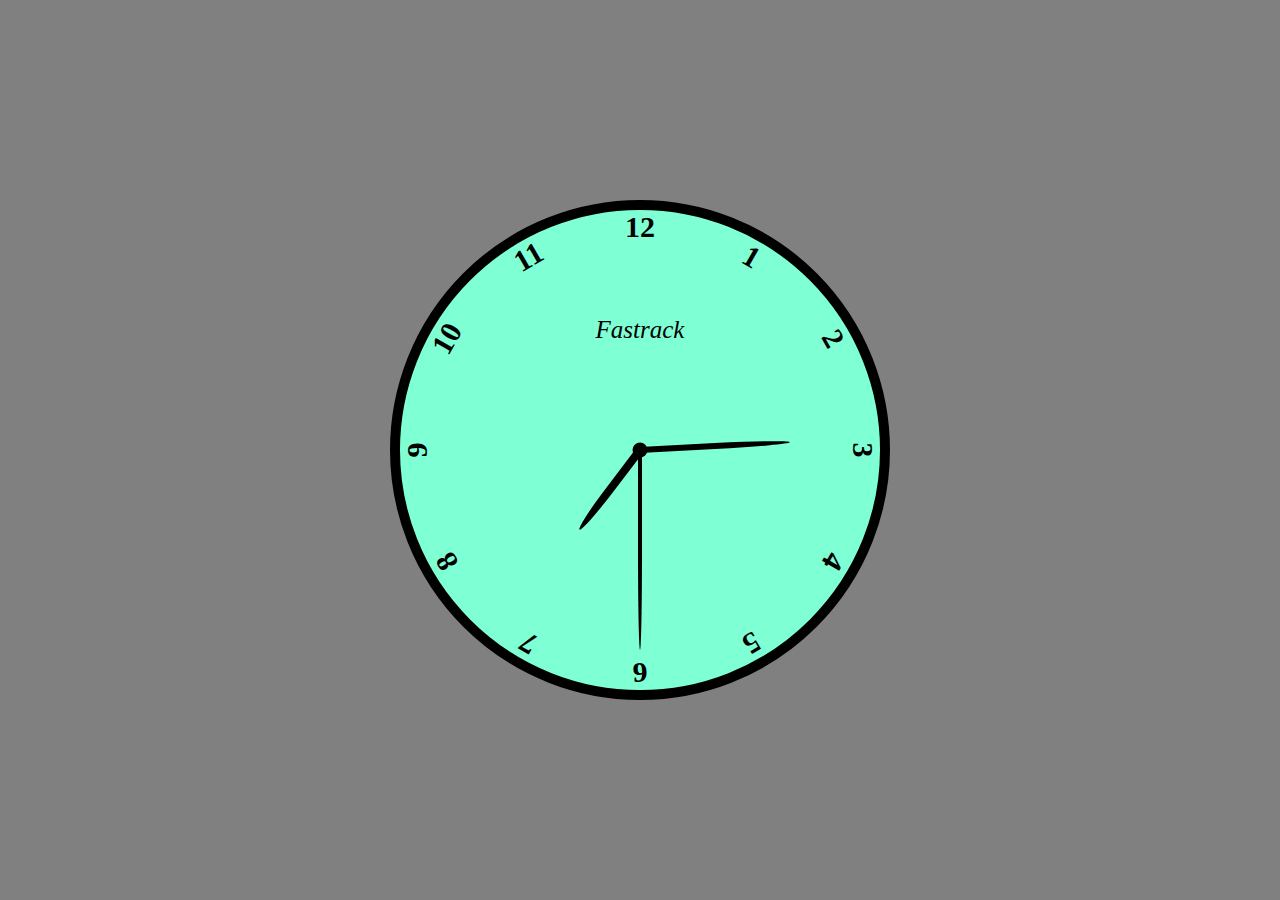
<file: Clock/index.html>
<!DOCTYPE html>
<html lang="en">
<head>
    <meta charset="UTF-8">
    <meta name="viewport" content="width=device-width, initial-scale=1.0">
    <title>Clock</title>
    <link rel="stylesheet" href="style.css">
</head>
<body>
    <div class="con">
    <div class="needle hr"></div>
    <div class="needle mi"></div>
    <div class="needle se"></div>

     <div class="num num-1">1</div>
     <div class="num num-2">2</div>
     <div class="num num-3">3</div>
     <div class="num num-4">4</div>
     <div class="num num-5">5</div>
     <div class="num num-6">6</div>
     <div class="num num-7">7</div>
     <div class="num num-8">8</div>
     <div class="num num-9">9</div>
     <div class="num num-10">10</div>
     <div class="num num-11">11</div>
     <div class="num num-12">12</div>
    </div>
</body>
<script src="java.js"></script>
</html>
</file>
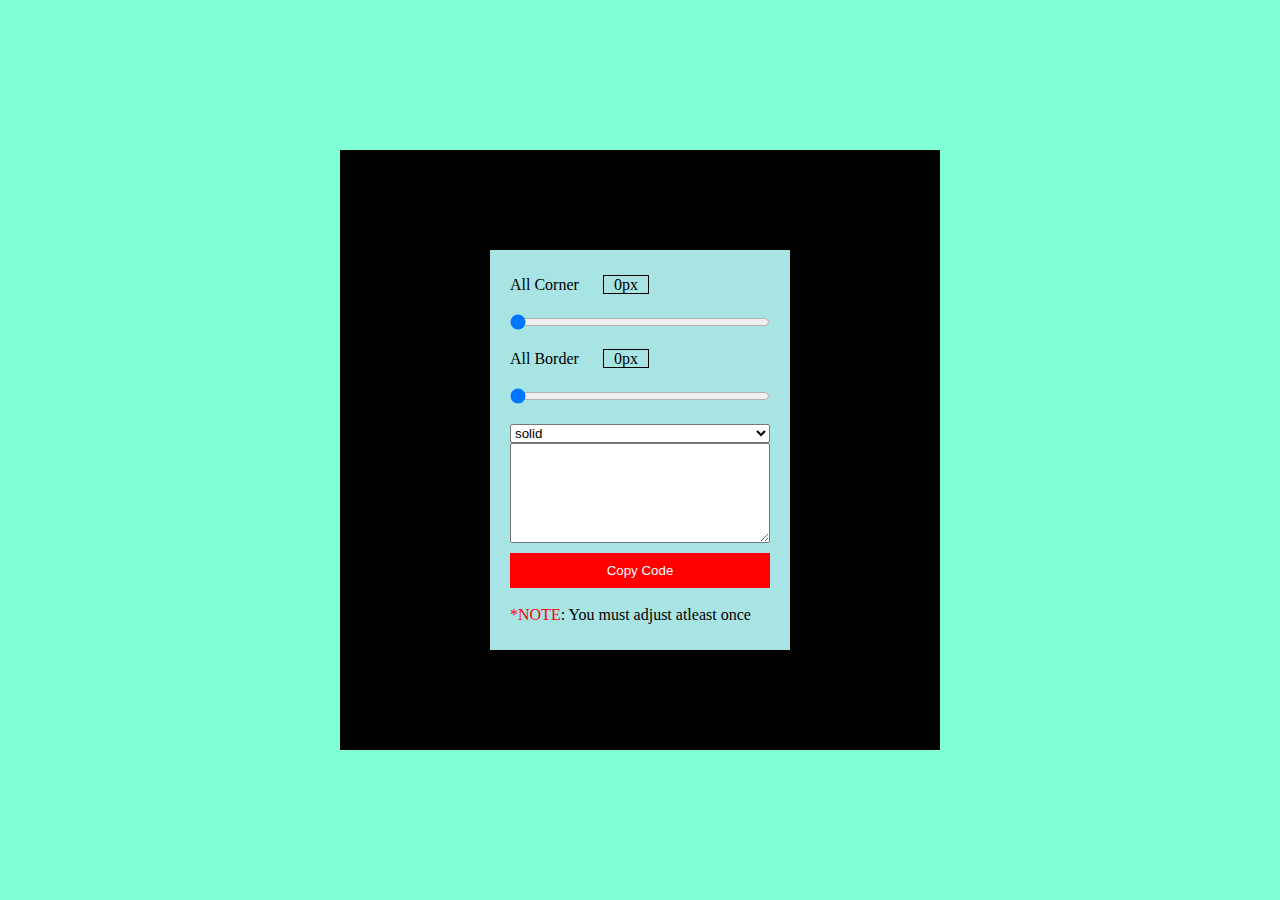
<file: css code generator/index.html>
<!DOCTYPE html>
<html lang="en">
<head>
    <meta charset="UTF-8">
    <meta name="viewport" content="width=device-width, initial-scale=1.0">
    <title>CSS generator</title>
    <link rel="stylesheet" href="style.css">
</head>
<body>
    <div class="con">
        <div class="fram">
            <div class="ran">
                <label>All Corner</label>
                <span class="dis">0px</span>
            </div>
            <input type="range" value="0" min="0" max="300" class="range">
            <div class="bor"> 
                <label>All Border</label>
                <span class="disp">0px</span>
            </div>
            <input type="range" value="0" min="0" max="30" class="border">
            <select name="" class="select">
                <option value="solid">solid</option>
                <option value="dashed">dashed</option>
                <option value="dotted">dotted</option>
                <option value="gride">gride</option>
                <option value="double">double</option>
                <option value="inset">inset</option>
                <option value="outset">outset</option>

            </select>
            <textarea></textarea>
            <button class="cpy">Copy Code</button><br>
            <p><span  style="color:red;">*NOTE</span>: You must adjust atleast once</p>
        </div>
    </div>
</body>
<script src="java.js"></script>
</html>
</file>
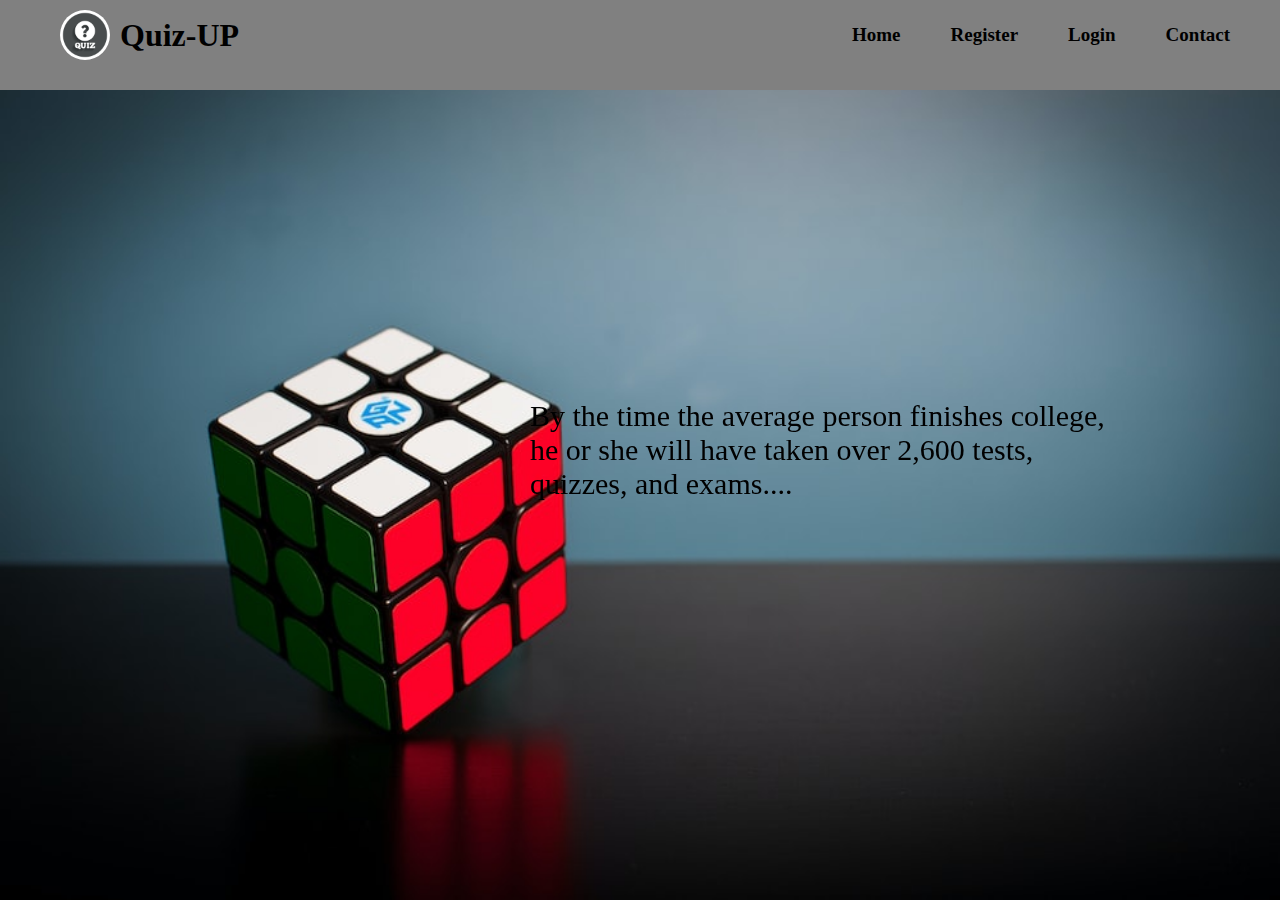
<file: placement project/index.html>
<!DOCTYPE html>
<html lang="en">
<head>
    <meta charset="UTF-8">
    <meta name="viewport" content="width=device-width, initial-scale=1.0">
    <title>Home of quiz</title>
    <link rel="icon" href="icon.avif">
    <link rel="stylesheet" href="login.css">
    <link rel="stylesheet" href="https://fonts.googleapis.com/css2?family=Material+Symbols+Outlined:opsz,wght,FILL,GRAD@48,400,0,0" />
</head>
<body class="home">
    <div class="header">
        <div class="mathan">
            <div class="logo">
                <img src="head.jpg" alt="quiz_pic" class="headpic">
                <h1>Quiz-UP</h1>
            </div>
            <ul class="navigation">
                <li><a href="#"> Home</a></li>
                <li><a href="reg.html">Register</a></li>
                <li><a href="login.html">Login</a></li>
                <li><a href="mailto:mrabbas1688@gmail.com">Contact</a></li>
            </ul>
        </div>
    </div>
    <div class="homepara">
        <p>By the time the average person finishes college, he or she will have taken over 2,600 tests, quizzes, and exams....</p>
    </div>
   <img src="home back.png" alt="sfgdsfg"class="homeimg">
</body>
</html>
</file>
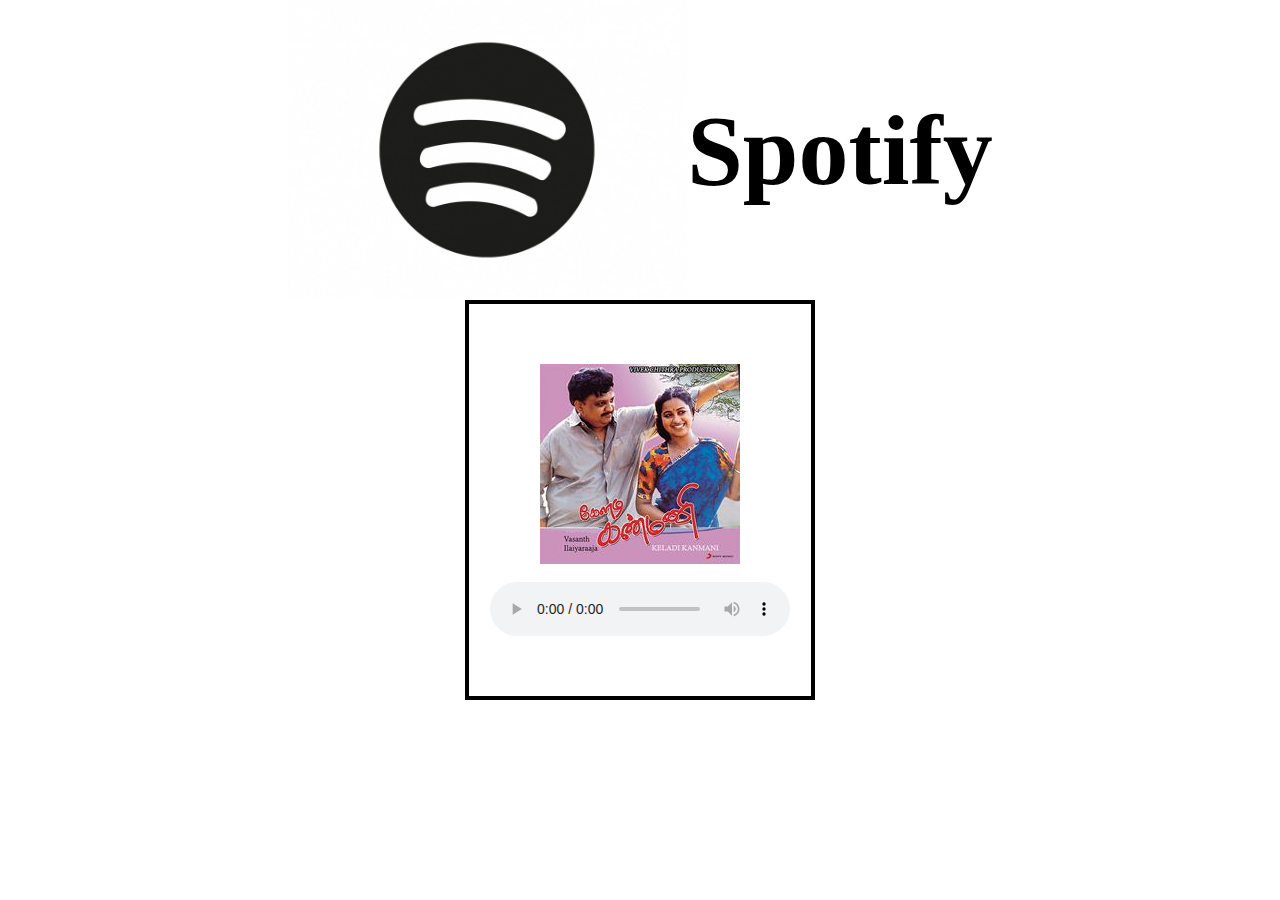
<file: pro new/index.html>
<!DOCTYPE html>
<html lang="en">

<head>
    <meta charset="UTF-8">
    <meta name="viewport" content="width=device-width, initial-scale=1.0">
    <title>music player</title>
    <link rel="stylesheet" href="style.css">
</head>

<body>
    <div class="logo">
        <img src="spotify.jpg" alt="spotify" class="spotify"></img>
        <h1>Spotify</h1>
    </div>
    <div class="con">
        <div class="sub-con">
            <img src="song-1.jpg" alt="paatu"><br>
            <audio src="" controls="true"></audio>
        </div>
    </div>
</body>

</html>
</file>
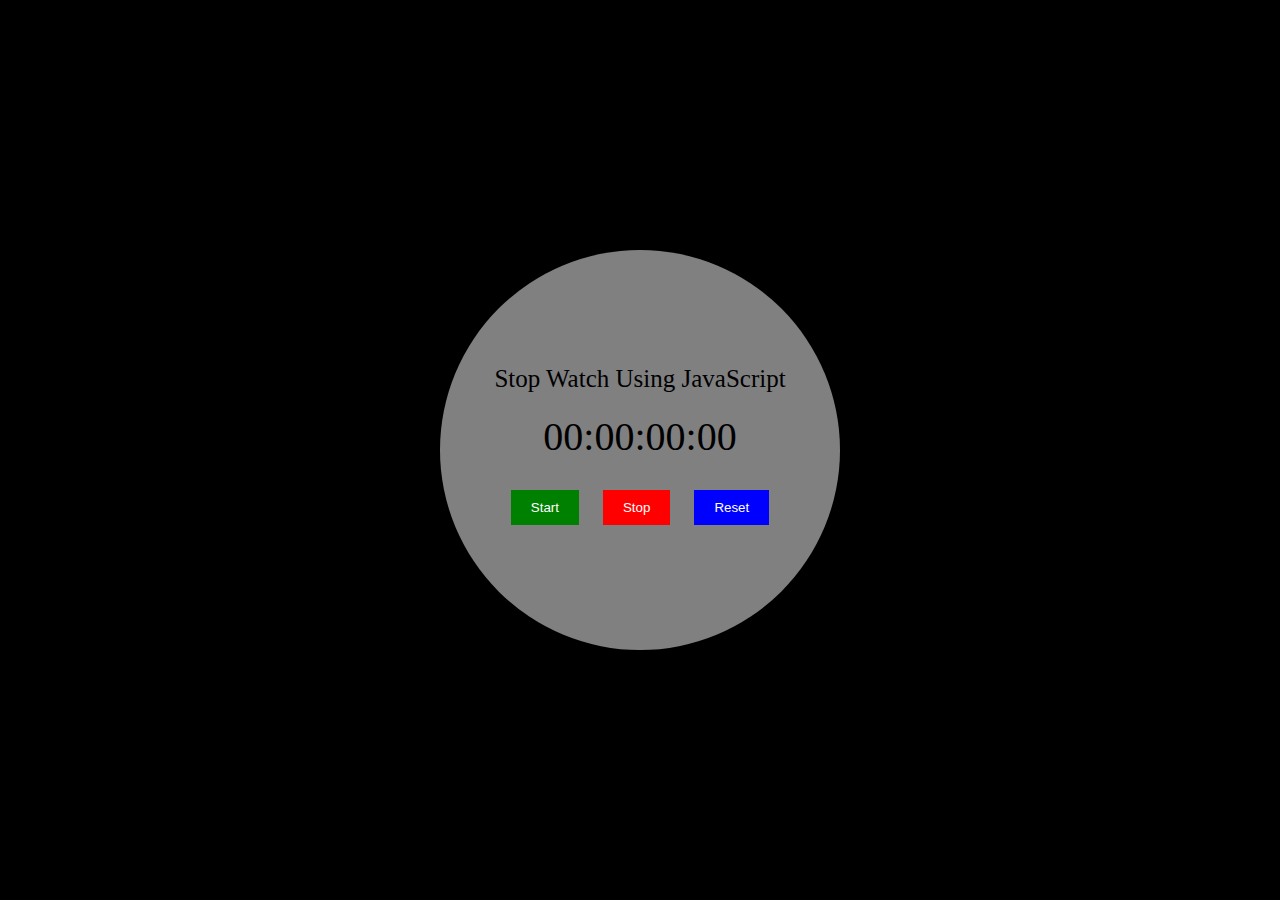
<file: stop watch/index.html>
<!DOCTYPE html>
<html lang="en">
<head>
    <meta charset="UTF-8">
    <meta name="viewport" content="width=device-width, initial-scale=1.0">
    <title>Stop Watch</title>
    <link rel="stylesheet" href="style.css">
</head>
<body>
    <div class="con">
        <div class="cont">Stop Watch Using JavaScript</div>
        <div class="tm">
            <div class="hrs">00</div>
            <div class="colon">:</div>
            <div class="min">00</div>
            <div class="colon">:</div>
            <div class="sec">00</div>
            <div class="colon">:</div>
            <div class="mil">00</div>
        </div>
        <div class="but">
            <button class="start str">Start</button>
            <button class="stop stp">Stop</button>
            <button class="reset">Reset</button>
        </div>
    </div>
</body>
<script src="java.js"></script>
</html>
</file>
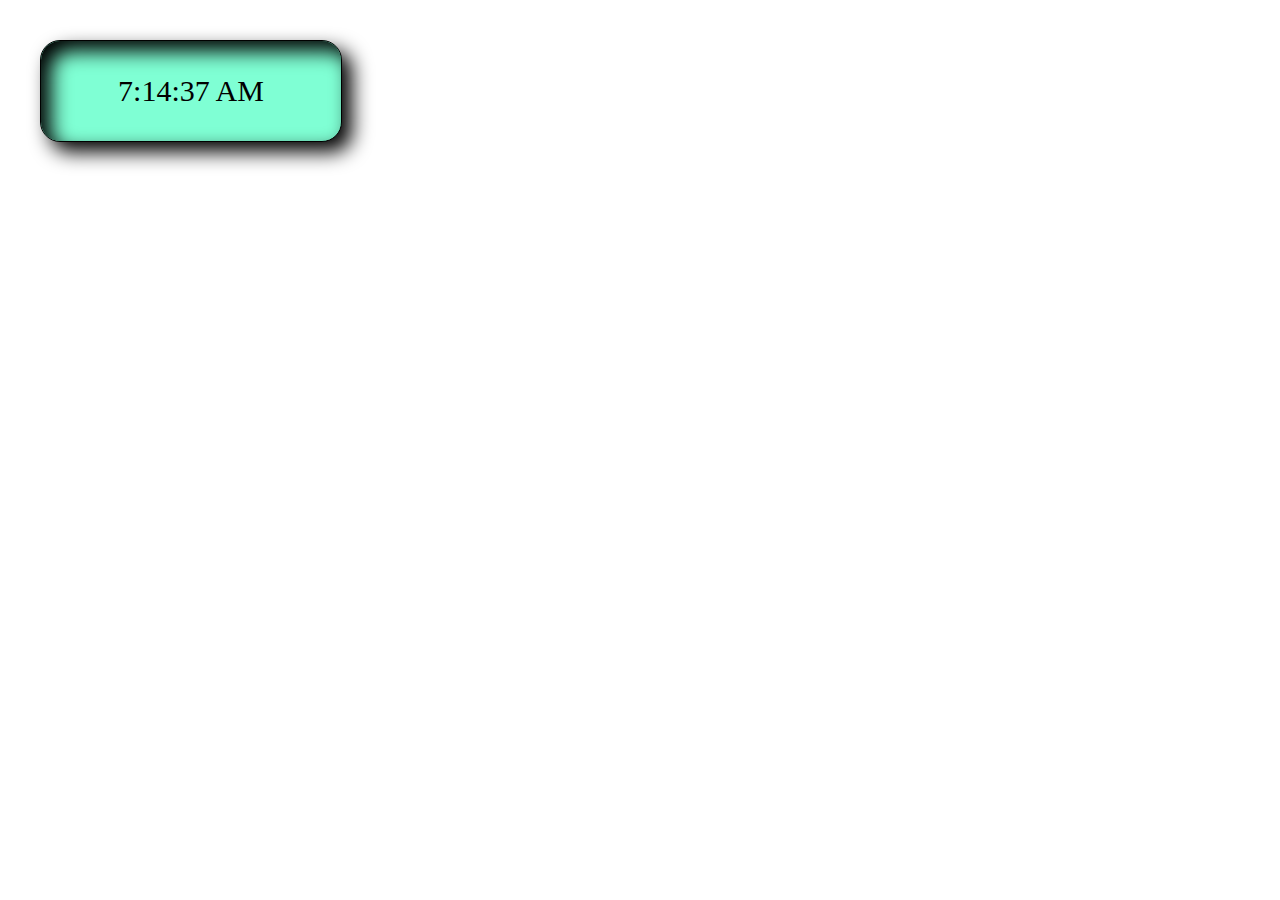
<file: watch/index.html>
<!DOCTYPE html>
<html lang="en">
<head>
    <meta charset="UTF-8">
    <meta name="viewport" content="width=device-width, initial-scale=1.0">
    <link rel="stylesheet" href="time.css">
    <title>Document</title>
</head>
<body>
    <div class="time">
        <p id="clock">hi...</p>
    </div>
    <script src="java.js"></script>
</body>
</html>
</file>
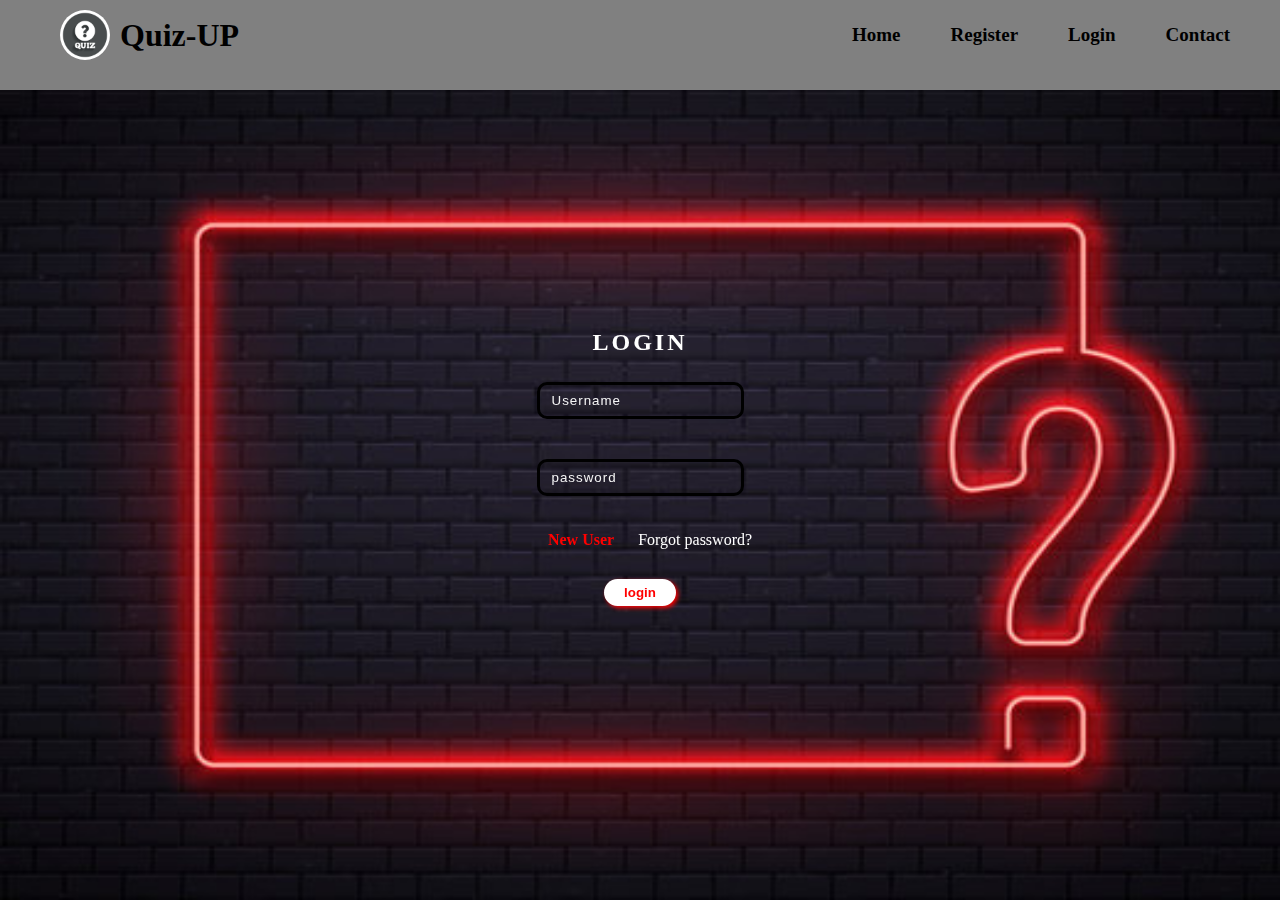
<file: placement project/login.html>
<!DOCTYPE html>
<html lang="en">
<head>
    <meta charset="UTF-8">
    <meta name="viewport" content="width=device-width, initial-scale=1.0">
    <title>Login</title>
    <link rel="icon" href="icon.avif">
    <link rel="stylesheet" href="login.css">
    <link rel="stylesheet" href="mainpage.html">
</head>
<body class="loginbody">
    <div class="header">
        <div class="mathan">
            <div class="logo">
                <img src="head.jpg" alt="quiz_pic" class="headpic">
                <h1>Quiz-UP</h1>
            </div>
            <ul class="Navigation">
                <li><a href="index.html"> Home</a></li>
                <li><a href="reg.html">Register</a></li>
                <li><a href="#">Login</a></li>
                <li><a href="mailto:mrabbas1688@gmail.com">Contact</a></li>
            </ul>
        </div>
    </div>
    <div class="container">
        <form action="mainpage.html" id="act">
            <h2 style="color:white;letter-spacing: 3px; ">LOGIN</h2>
            <input class="upass" type="text" placeholder="Username" title="Enter your name" id="name" required>
            <input class="upass" type="password" placeholder="password" title="Enter your pssword" id="pass" required>
            <nav>
                <a href="reg.html" class="new">New User</a>
                <a href="#">Forgot password?</a>
            </nav>
            <input type="submit" value="login" class="but" id="login" onclick="main()">
        </form>
    </div>
    <img src="login.jpg" alt="loginimg" class="loginimg">
    <script src="java.js"></script>
</body>
</html>
</file>
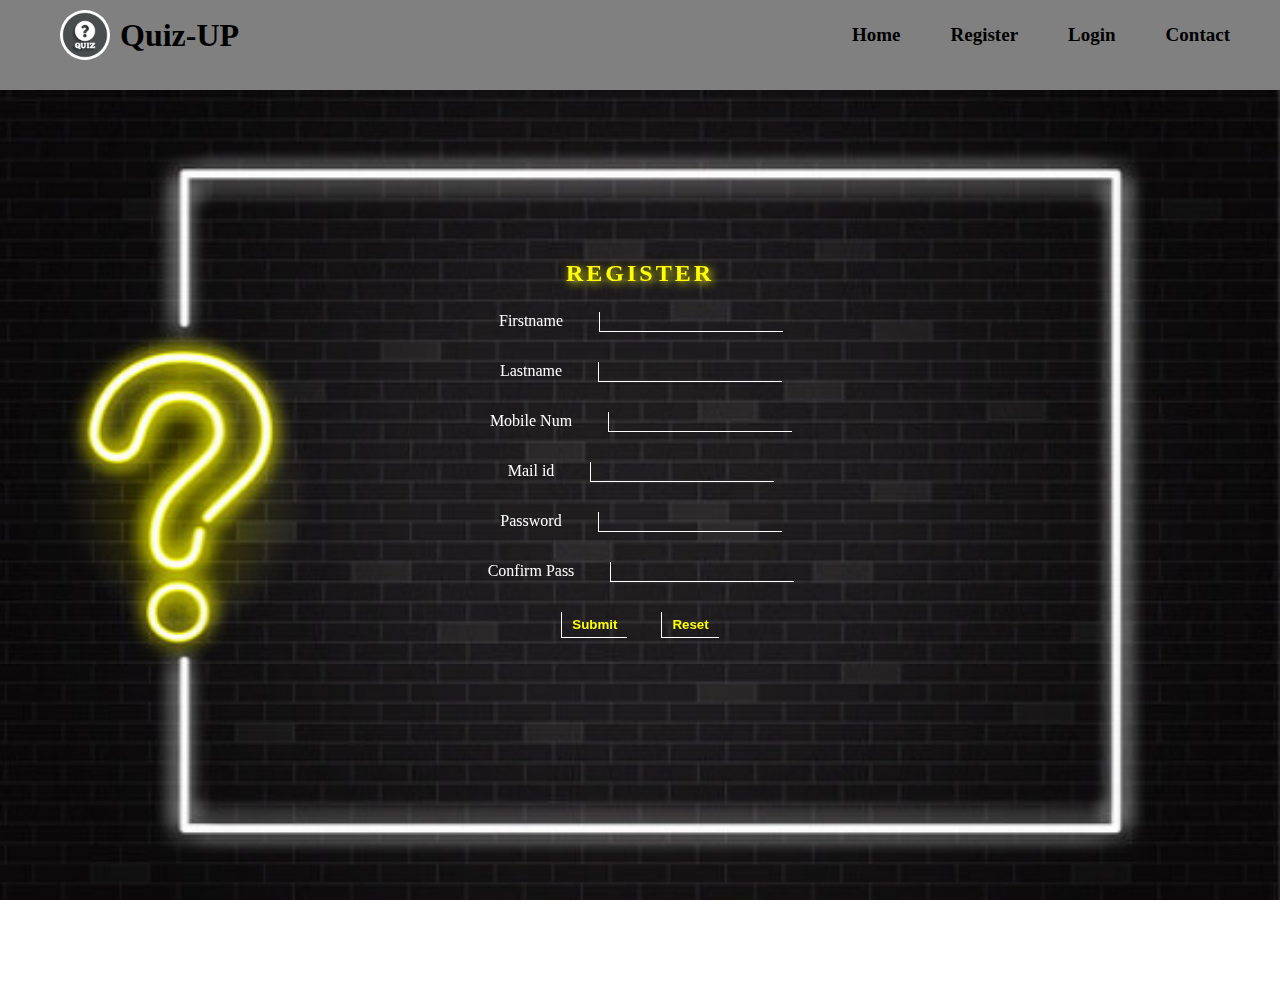
<file: placement project/reg.html>
<!DOCTYPE html>
<html lang="en">
<head>
    <meta charset="UTF-8">
    <meta name="viewport" content="width=device-width, initial-scale=1.0">
    <title>Register</title>
    <link rel="icon" href="icon.avif">
    <link rel="stylesheet" href="login.css">
</head>
<body class="regbody" >
    <div class="header">
        <div class="mathan">
            <div class="logo">
                <img src="head.jpg" alt="quiz_pic" class="headpic">
                <h1>Quiz-UP</h1>
            </div>
            <ul class="navigation">
                <li><a href="index.html"> Home</a></li>
                <li><a href="#">Register</a></li>
                <li><a href="login.html">Login</a></li>
                <li><a href="mailto:mrabbas1688@gmail.com">Contact</a></li>
            </ul>
        </div>
    </div>
    <div class="reg">
        <form action="login.html">
            <h2 style="color:yellow;letter-spacing: 3px; ">REGISTER</h2>
            <label for="fname">Firstname</label>
            <input id="fname" class="upass" type="text"  required><br>
            <label for="lname">Lastname</label>
            <input id="lname" class="upass" type="text"  required><br>
            <label for="mob">Mobile Num</label>
            <input type="tel" id="mob" required><br>
            <label for="mail">Mail id</label>
            <input id="mail" class="upass" type="email"  required><br>
            <label for="pass">Password</label>
            <input type="password" id="pass" required><br>
            <label for="password">Confirm Pass</label>
            <input type="password" id="password" required><br>
            <div class="but">
                <input type="submit">
                <input type="reset">
            </div>
        </form>
    </div>
    <img src="reg bg.jpg" alt=""class="regback">
</body>
</html>
</file>
<file: Clock/style.css>
*{
    margin: 0;
    padding: 0;
    box-sizing: border-box;
}
:root{
    --rot:0;
    --rotate:0;
}
body{
    height: 100vh;
    width: 100vw;
    display: flex;
    justify-content: center;
    align-items: center;
    background-color: gray;
}
.con{
    height: 500px;
    width: 500px;
    border: 10px solid;
    border-radius: 50%;
    background-color: aquamarine;
    position: relative;
}
.con::before{
    content: '';
    height: 15px;
    width: 15px;
    border-radius:50% ;
    position: absolute;
    background-color: black;
    top: 50%;
    left: 50%;
    transform: translate(-50%,-50%);
}
.con::after{
    content: 'Fastrack';
    position: absolute;
    font-size: 25px;
    top: 25%;
    left: 50%;
    transform: translate(-50%,-50%);
    font-style: italic;
}
.num{
    position: absolute;
    height: 100%;
    width: 100%;
    text-align: center;
    font-size: 30px;
    font-weight: bold;
    transform: rotate(var(--rot));
}
.num-1{--rot:30deg;}
.num-2{--rot:60deg;}
.num-3{--rot:90deg;}
.num-4{--rot:120deg;}
.num-5{--rot:150deg;}
.num-6{--rot:180deg;}
.num-7{--rot:210deg;}
.num-8{--rot:240deg;}
.num-9{--rot:270deg;}
.num-10{--rot:300deg;}
.num-11{--rot:330deg;}

.needle{
    height: 220px;
    width: 10px;
    position: absolute;
    left: 50%;
    bottom: 50%;
    transform:translateX(-50%) rotate(calc(var(--rotate)*1deg));
    border-top-left-radius: 100%;
    border-top-right-radius:100%;
    transform-origin: bottom;
}
.hr{
    height: 100px;
    width: 8px;
    background-color: black;
}
.se{
    height:200px;
    width: 4px;
    background-color: black;
}
.mi{
    height: 150px;
    width: 6px;
    background-color: black;
}
</file>
<file: css code generator/style.css>
*{
    margin: 0;
    padding: 0;
    box-sizing: border-box;
}
body{
    height: 100vh;
    width: 100%;
    display: flex;
    justify-content: center;
    align-items: center;
    background-color: aquamarine;
}
.con{
    height: 600px;
    width: 600px;
    display: flex;
    align-items: center;
    justify-content: center;
    background-color:black;
}
.fram{
    height: 400px;
    width: 300px;
    display: flex;
    flex-direction: column;
    justify-content: center;
    background-color: rgb(168, 228, 228);
    padding: 20px;
}
.disp,.dis{
    margin-left: 20px;
    padding: 0px 10px;
    border: 1px solid;
}
input{
    margin: 20px 0px;
}
textarea{
    margin-bottom: 10px;
    height: 100px;
    outline: none;
    font-size: 16px;
    padding: 6px;
}
.cpy{
    padding: 10px 0px;
    background-color:red;
    color: white;
    border: none;
}
</file>
<file: placement project/login.css>
*{
    margin: 0;
    padding: 0;
}
.home{
    overflow: hidden;
    height: 100vh;
    width: 100%;
}
.homepara{
    height: 100vh;
    display: flex;
    justify-content: center;
    align-items: center;
    z-index: 1;
} 
.homepara p{
    position: absolute;
    right: 150px;
    z-index: 1;
    width: 600px;
    font-size:30px ;
    animation: allu linear 1s;
}
@keyframes allu{
    0%{
        transform: translateX(400px);
    }
    100%{
        transform: translateX(0);
    }
}
.homeimg{
    position: fixed;
    top: 0;
    height: 100vh;
    width: 100%;
}
.home .mathan{
    height: 10vh;
    width: 100%;
}
.mathan img{
    border-radius: 60%;
    height: 50px;
    width: 50px;
    margin-left:60px;
    margin-top:10px;
    margin-right:10px ;
} 
.mathan{
    position: absolute;
    display: flex;
    justify-content: space-between;
    line-height: 70px;
    background-color: gray;
    z-index: 1;
    height: 10vh;
    width: 100%;
}
.mathan ul{
    display: flex;
    list-style-type: none;
}
.logo{
    display: flex;
}
.mathan ul li a{
    text-decoration: none;
    color: black;
}
.mathan ul li{ 
    padding-right: 50px;
    font-weight: bold;
    font-size: 19px;
}
.mathan ul li a:hover{
    text-shadow: 1px 1px 2px rgb(255, 255, 255);
}

/* login */

.loginbody{
    height: 100vh;
    width: 100%;
    overflow: hidden;
}
.loginbody .loginimg{
    height: 90vh;
    width: 100%;
    position: fixed;
    top: 10vh;
}
.container{
    height: 90vh;
    width: 100%;
    display: flex;
    justify-content: center;
    align-items: center;
    position: absolute;
    top:10px;
}
.container .upass{
    margin-top: 2%;
    padding: 8px 12px;
    border-radius: 10px;
    border: 3px solid black;
    outline: none;
    color:white;
    background: transparent;
}
.container form{
    height: 90vh;
    width: 100%;
    position: relative;
    top: 60px;
    display: flex;
    flex-direction: column;
    justify-content: center;
    align-items: center;
    z-index: 1;
}
.container .but{
    margin-top: 30px;
    padding: 6px 20px;
    border: none;
    border-radius: 20px;
    background-color:white;
    font-weight: bolder;
    color: red;
    box-shadow: 2px 2px 4px red;
}
.container .but:hover{
    border: 1px solid;
    background-color: red;
    box-shadow: 0px 0px 40px red,0px 0px 40px red;
    color: white;
    cursor: pointer;
    font-weight: bolder;
}
.container nav{
    display: inline;
    margin-top: 20px;
}
nav a{
    color: white;
    text-decoration: none;
    margin-left:20px;
}
input::placeholder{
    color: whitesmoke;
    letter-spacing: 1px;
}
.new{
    color:red;
    font-weight: bold;
}

/* register */

.regbody{
    height: 100vh;
    width: 100%;
    overflow: hidden;
}
.regback{
    height: 90vh;
    width: 100%;
    position: fixed;
    top: 10vh;
}
.reg{
    height: 90vh;
    width: 100%;
    display: flex;
    justify-content: center;
    position: absolute;
    top: 20%;
}
.reg form{
    position: absolute;
    top:80px;
    text-align: center;
    color: white;
    z-index: 1;
}
.reg h2{
    text-shadow: 2px 2px 10px yellow;
    margin-bottom: 10px;
}
.reg input{
    background: transparent;
    border: none;
    outline: none;
    border-bottom: 1px solid white;
    border-left: 1px solid white;
    color: yellow;
    font-weight: bolder;
}
.reg label,input{
    margin: 15px;
    padding: 2px;
}
.reg .but input{
    padding: 5px 10px;
}
.reg.but input{
    background-color: white;
    border: 1px solid black;
    color: black;
}
.reg .but input:hover{
    box-shadow: 4px 4px 0px yellow;
}
@media(min-width:2560px){
    #act h2{
        font-size: 60px;
    }
    #act nav{
        font-size: 30px;
    }
    #act input{
        font-size: 30px;
    }
    .Navigation a{
        position: relative;
        top: 40px;
        font-size: 45px;
    }
    .logo h1{
        position: relative;
        top: 45px;
        font-size: 45px;
    }
    .logo img{
        height: 100px;
        width: 100px;
        position: relative;
        top: 20px;
    }
}
</file>
<file: pro new/style.css>
* {
    margin: 0;
    padding: 0;
    box-sizing: border-box;

}

.spotify {
    height: 300px;
    width: 400px;
}

.logo {
    display: flex;
    justify-content: center;
    align-items: center;
    /* background-color: aquamarine; */
}
.logo h1{
    font-size: 100px;
}
.con img{
    height: 200px;
    width: 200px;
}
.con{
    display: flex;
    align-items: center;
    justify-content: center;
}
.sub-con{
    height: 400px;
    width: 350px;
    border: 4px solid;
    display: flex;
    justify-content: center;
    align-items: center;
    flex-direction: column;
}
</file>
<file: stop watch/style.css>
*{
    margin: 0;
    padding: 0;
    box-sizing: border-box;
}
body{
    height: 100vh;
    width: 100%;
    display: flex;
    flex-direction: column;
    justify-content: center;
    align-items: center;
    background-color: black;
}
.con{
    height: 400px;
    width: 400px;
    border-radius: 50%;
    background-color: gray;
    display: flex;
    flex-direction: column;
    align-items: center;
    justify-content: center;
}
.tm{
    display: flex;
    font-size: 40px;
    margin-bottom: 20px;
    margin-top: 20px;
}
button{
    margin:10px;
    padding: 10px 20px;
    color: white;
}
.str{
    pointer-events:none;
    opacity: 0.5;
}
.stp{
    pointer-events: none;
    opacity: 0.5;
}
.start{background-color: green; border: none;}
.stop{background-color: red; border: none;}
.reset{background-color: blue; border: none;}
.cont{
    font-size: 25px;
}
</file>
<file: watch/time.css>
*{
    margin: 0;
    padding: 0;
}
body{
    height: 100vh;
    width: 100%;
}
.time{
    position: absolute;
    top: 40px;
    left: 40px;
    height: 100px;
    width: 300px;
    border: 1px solid black;
    display: flex;
    justify-content: center;
    align-items: center;
    border-radius: 20px;
    background-color: aquamarine;
    font-size: 30px;
    box-shadow:inset 10px 10px 20px black,10px 10px 20px black;
}
</file>
